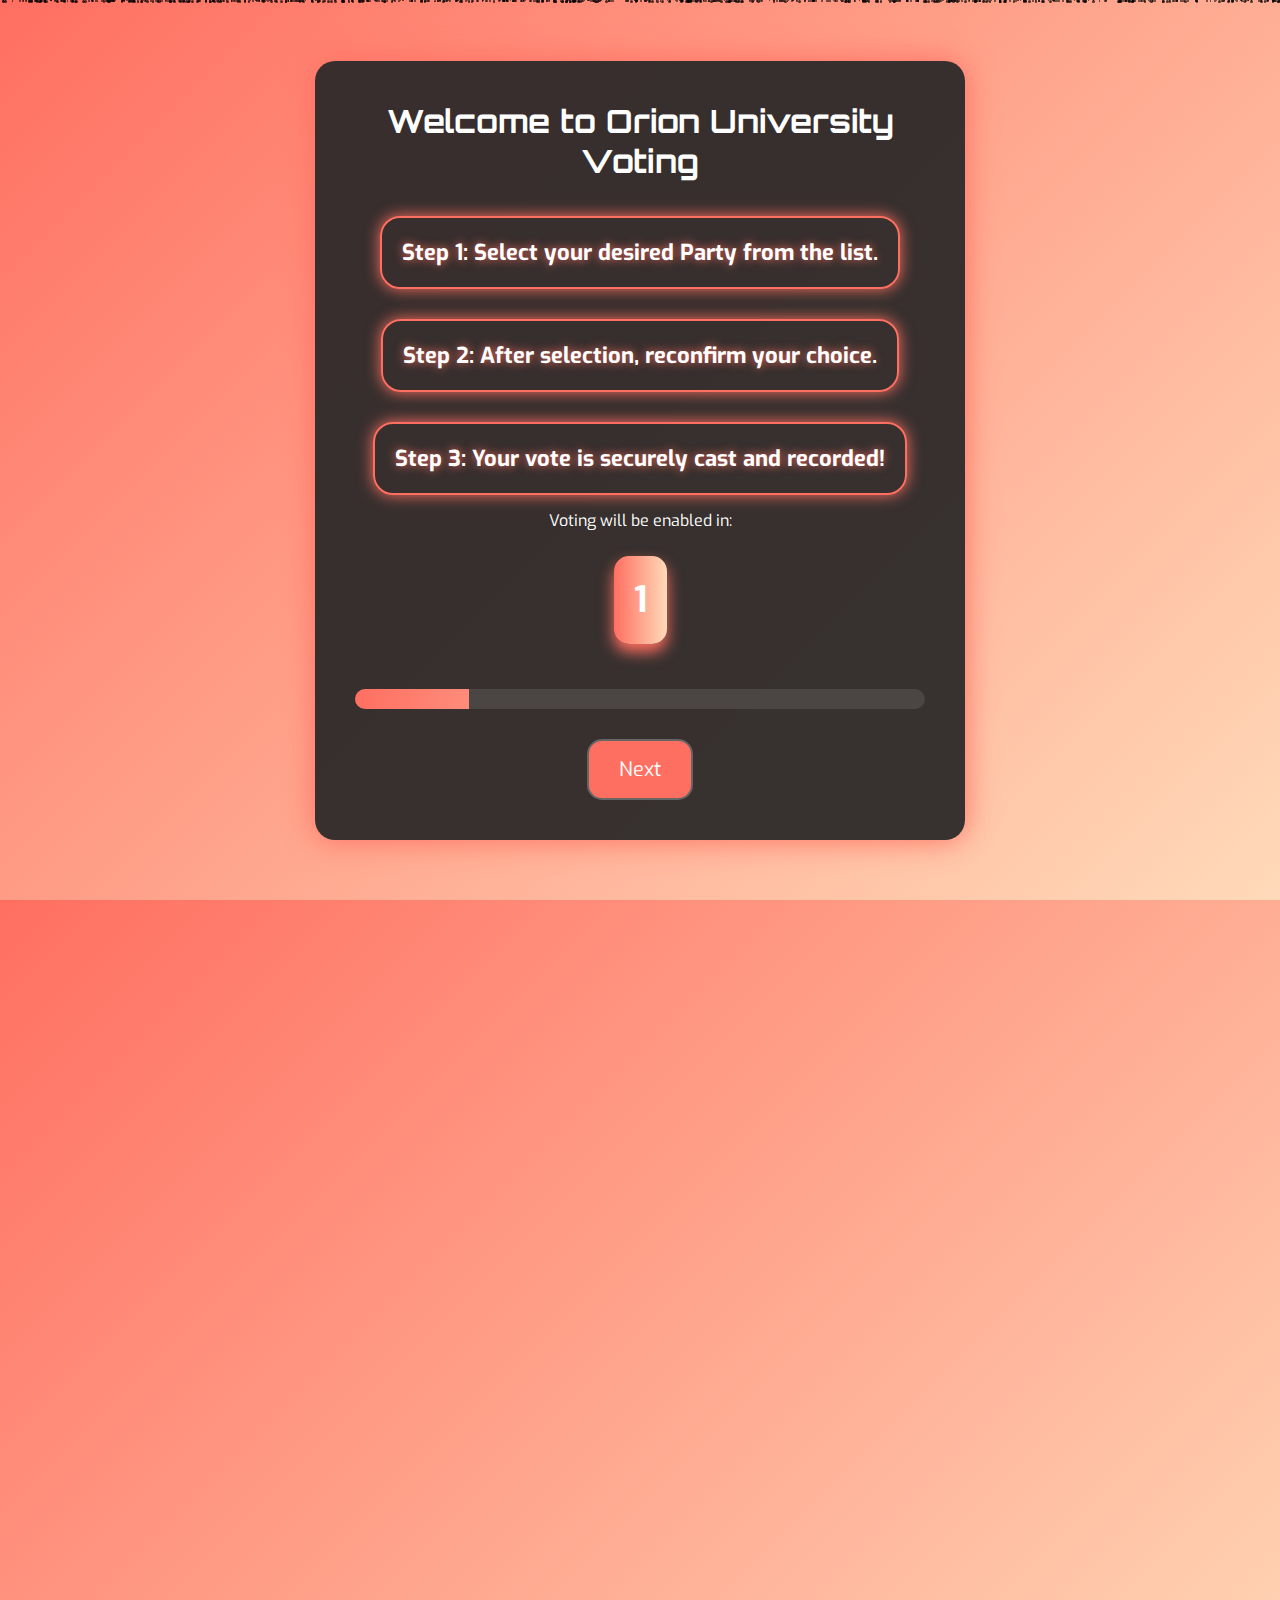
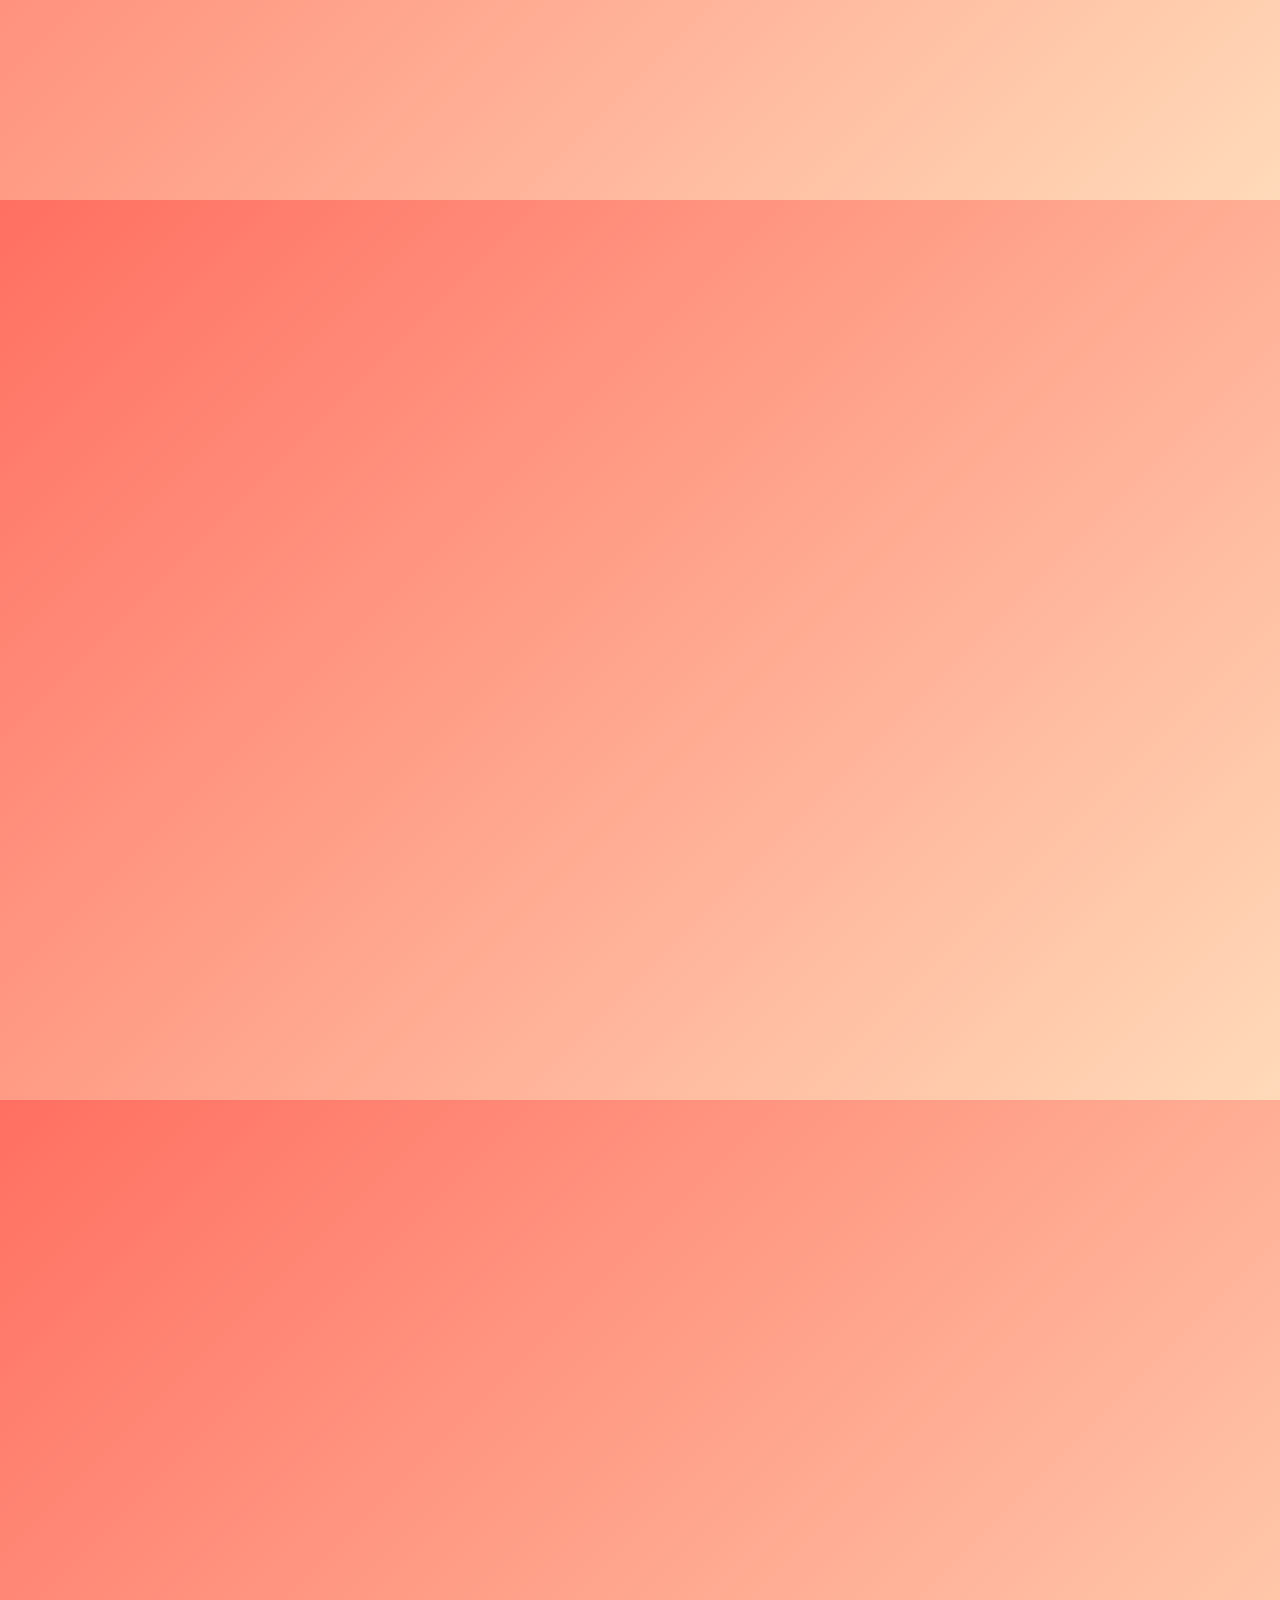
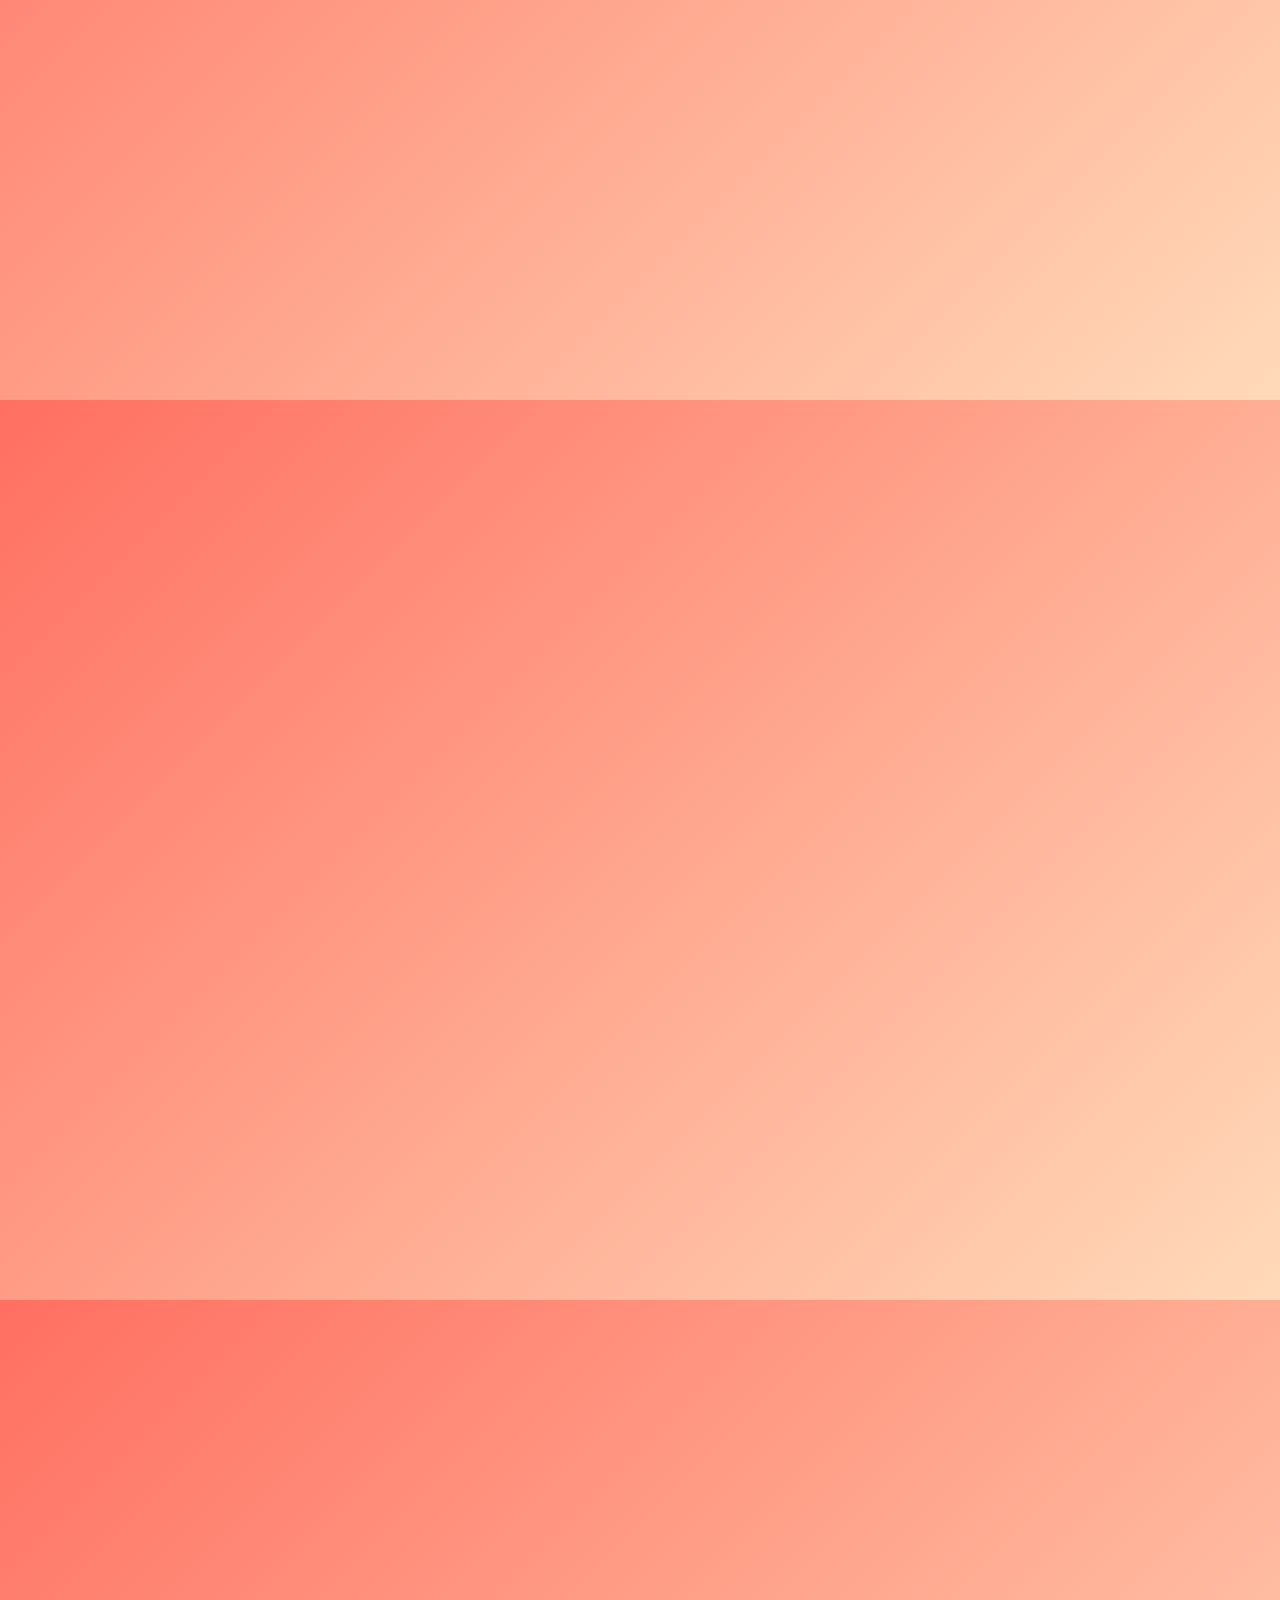
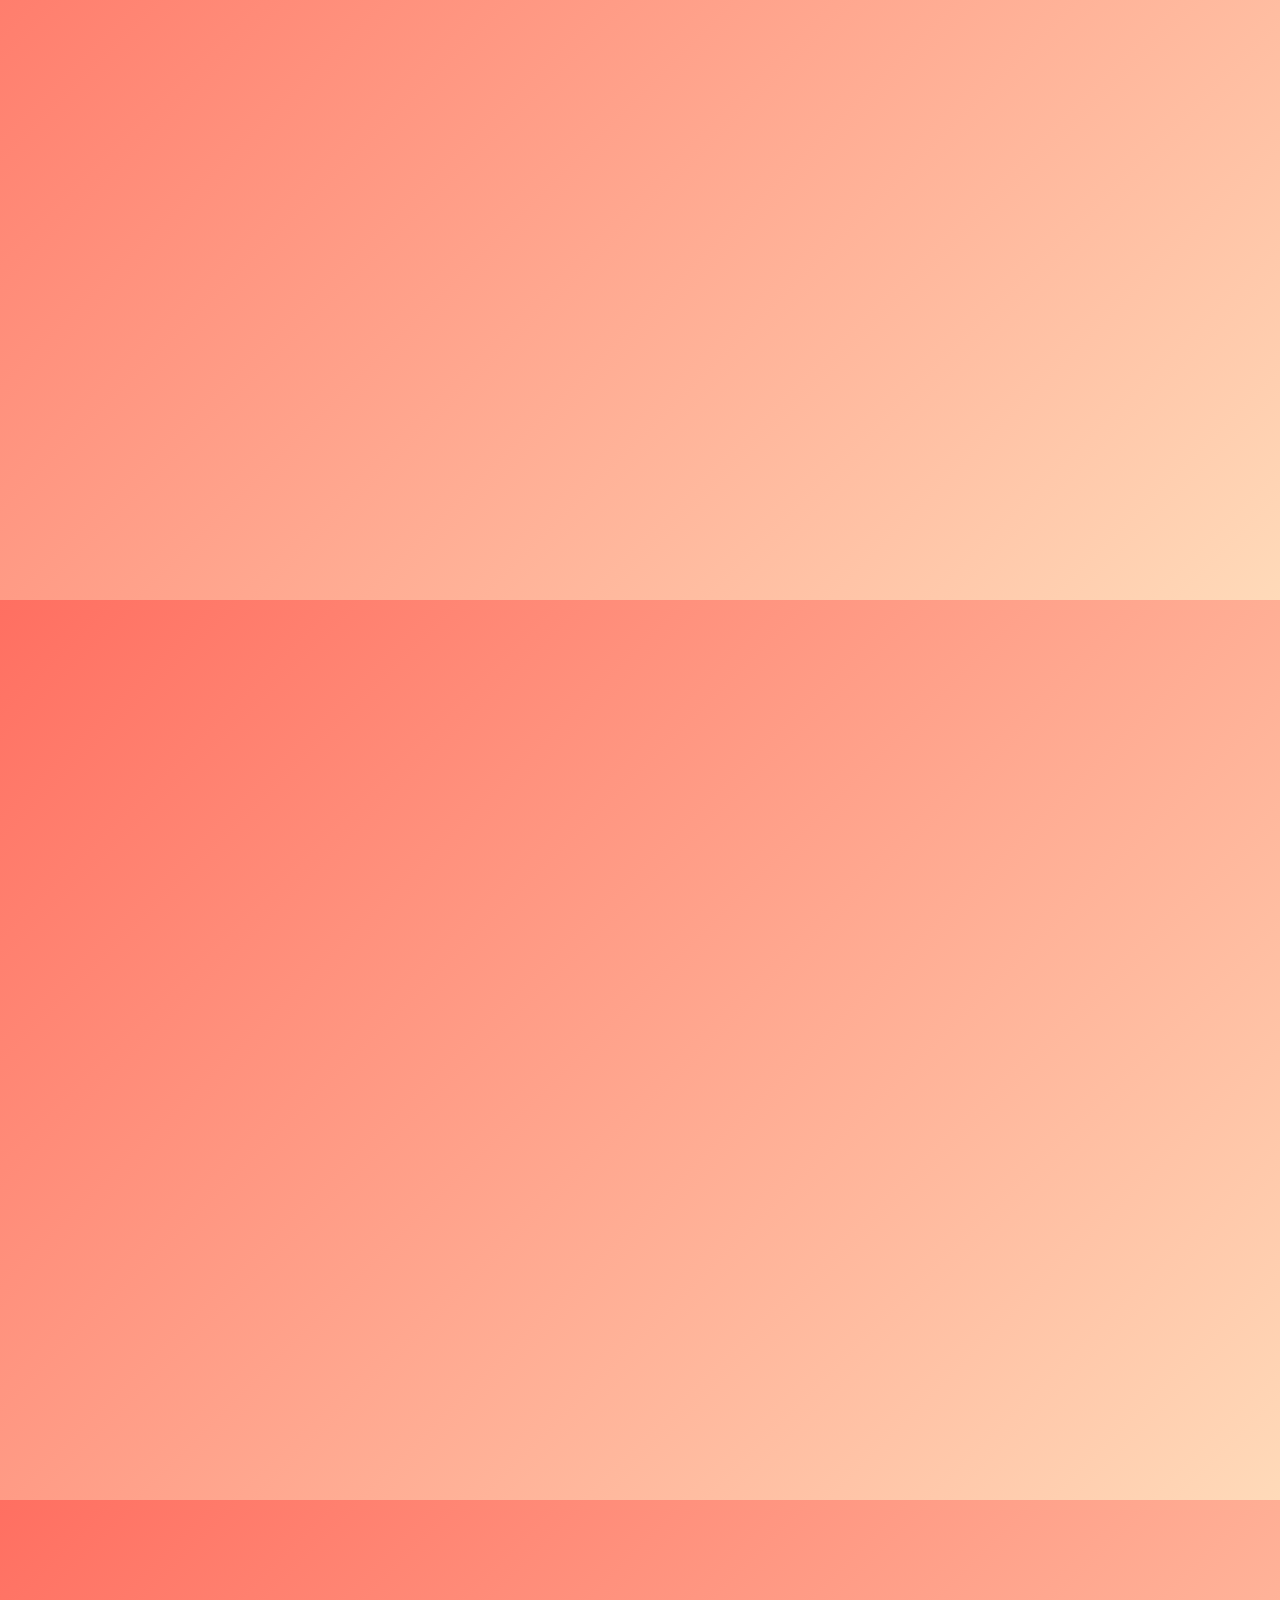
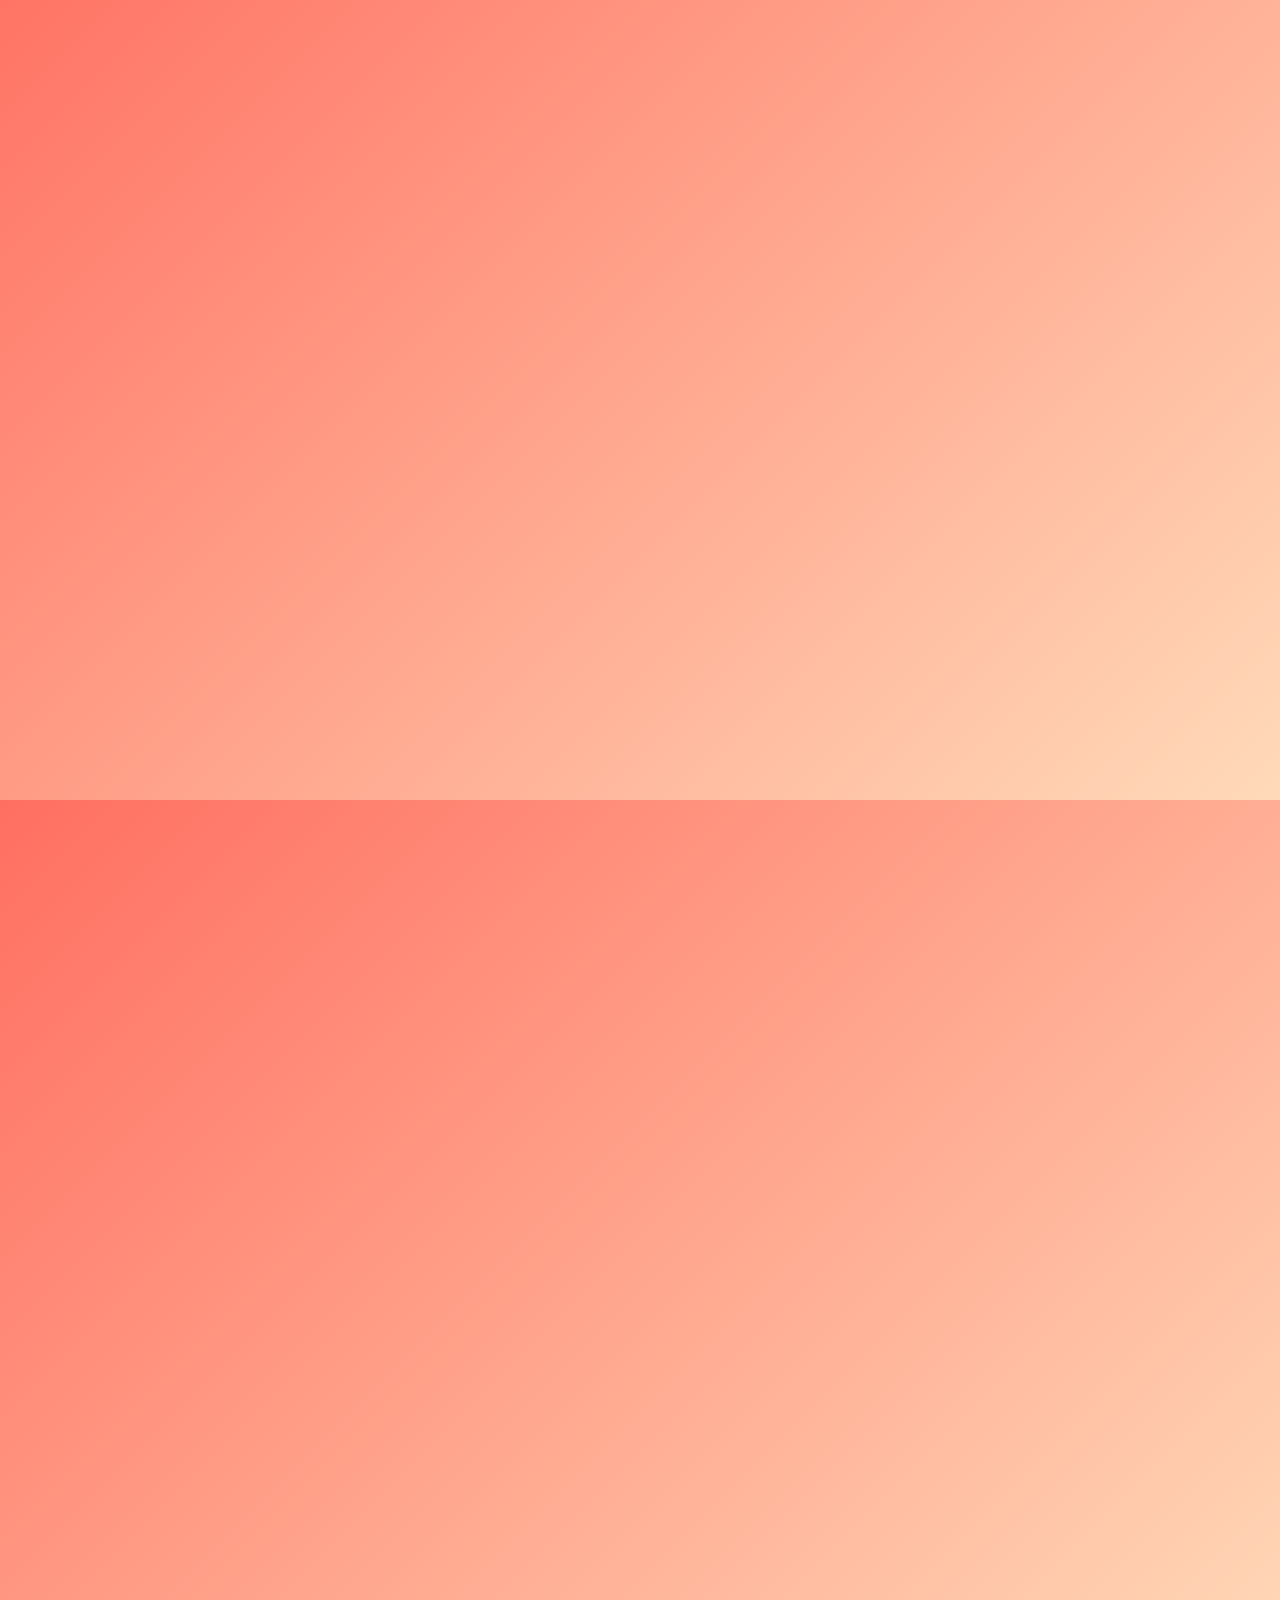
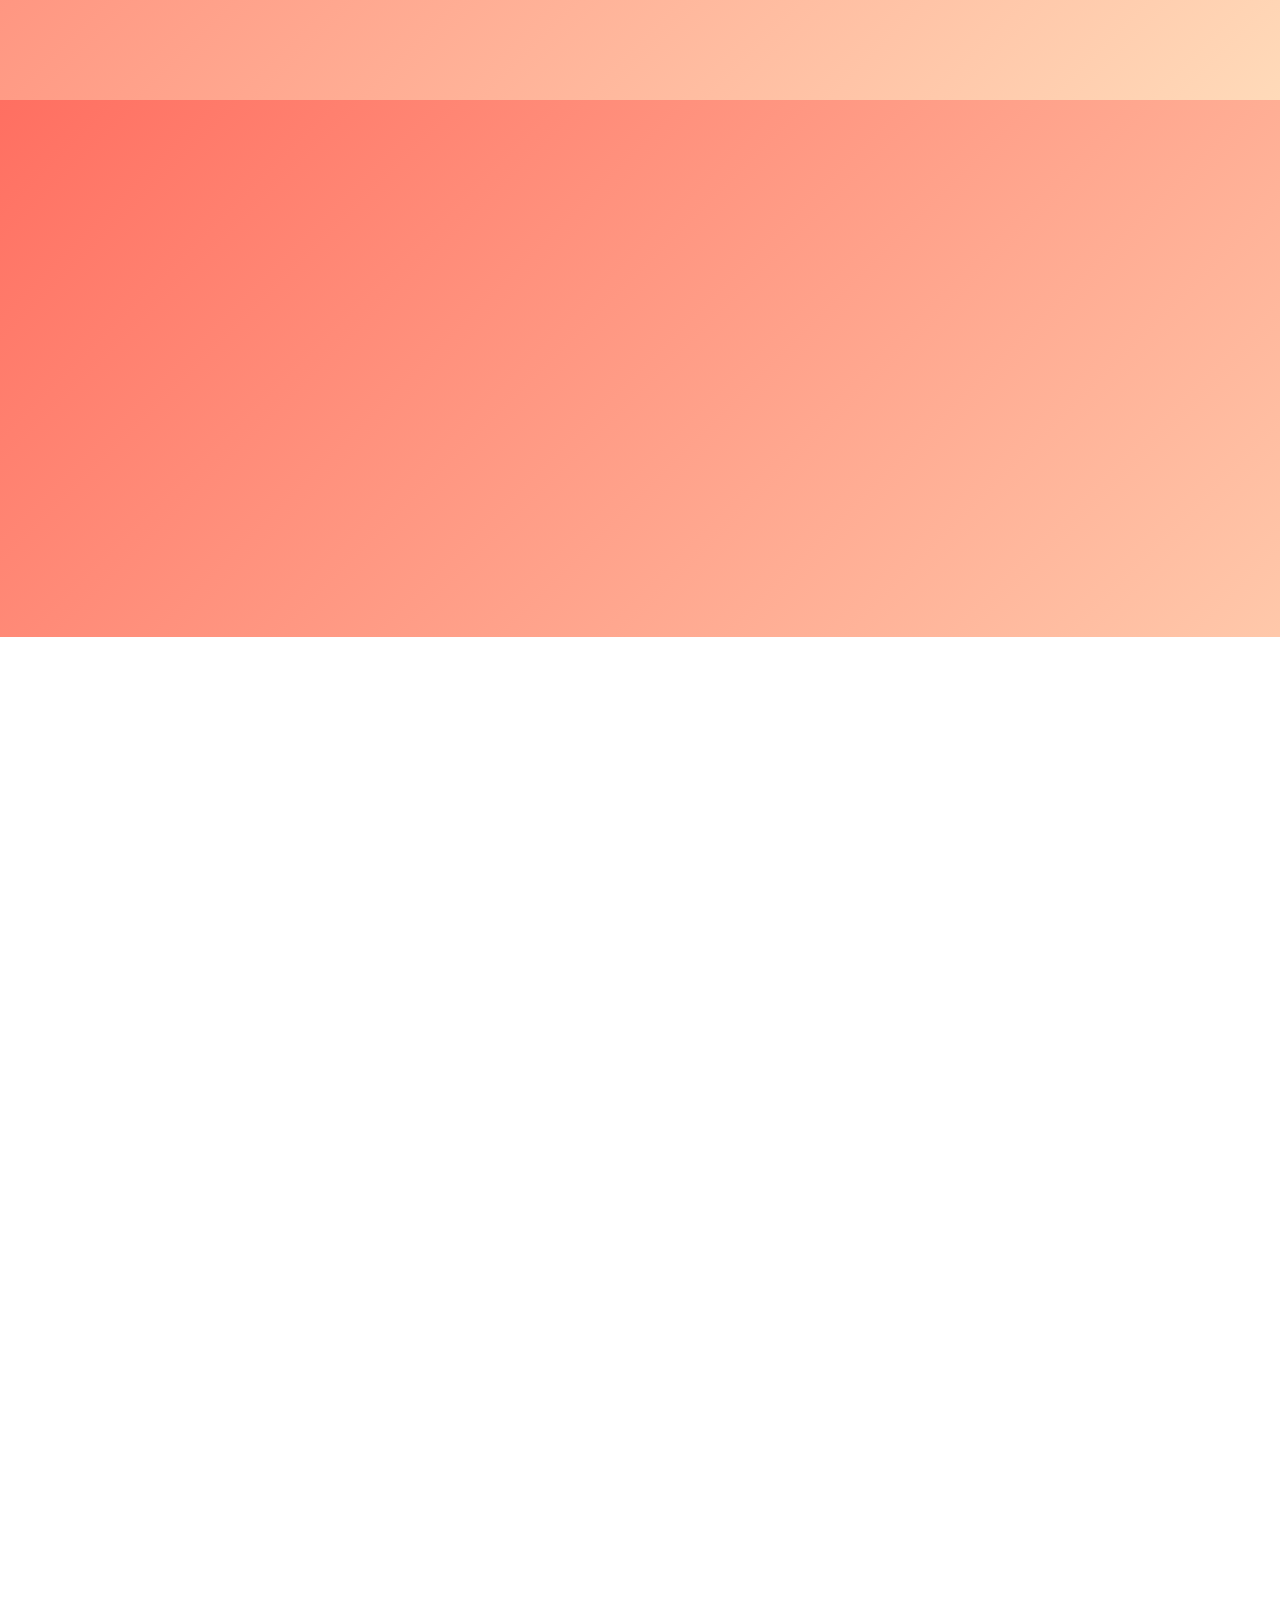
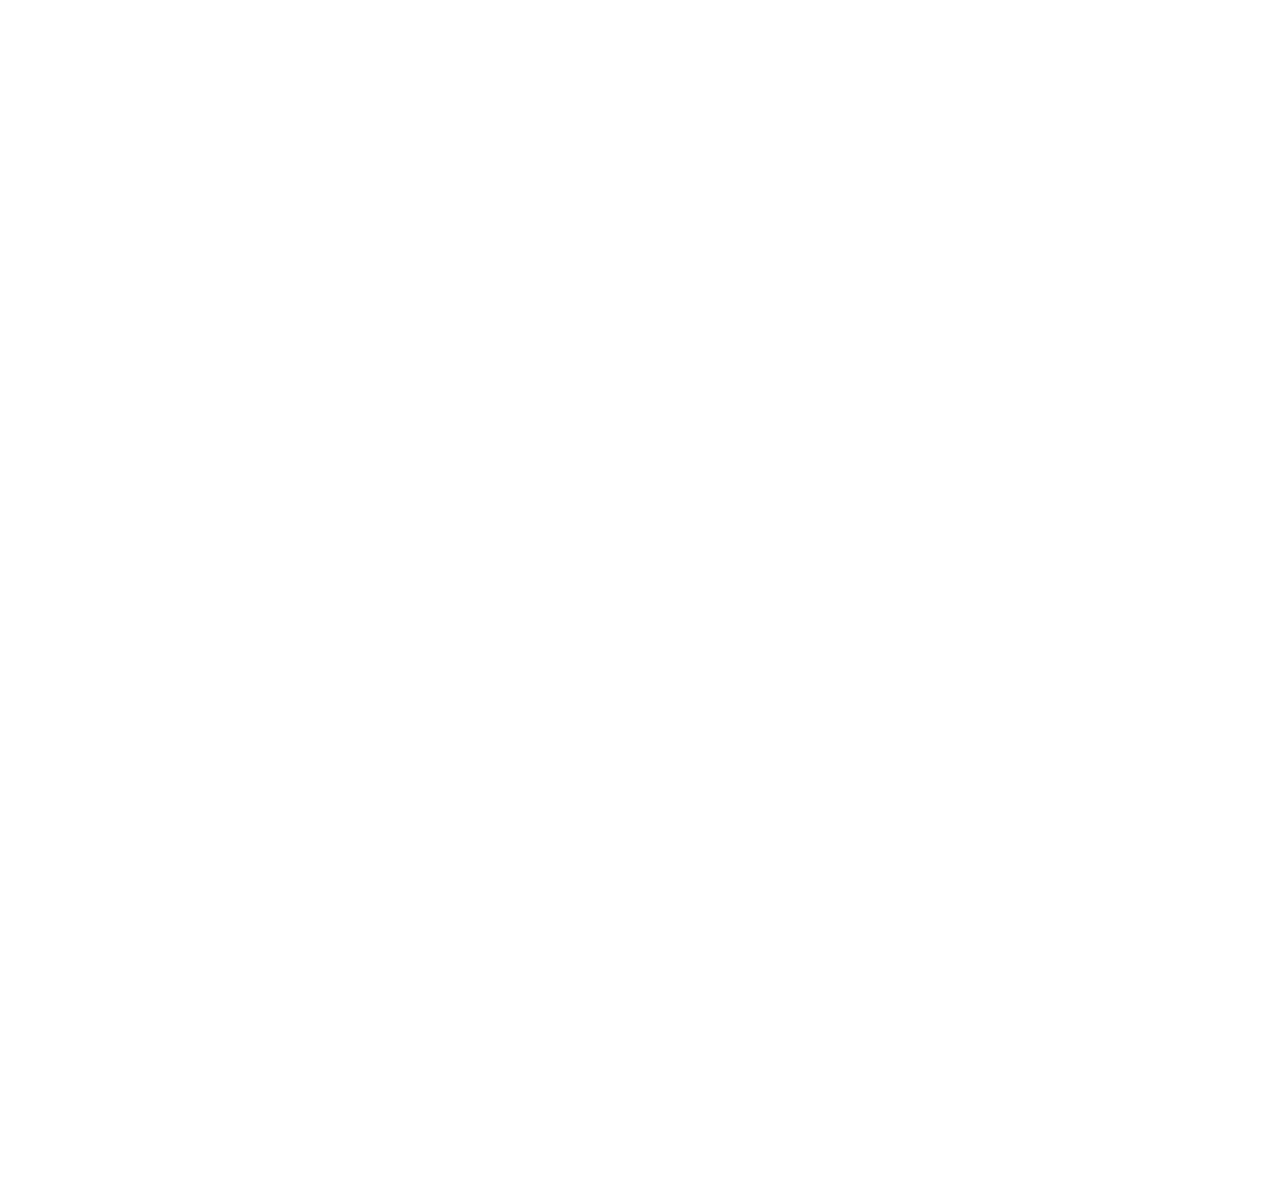
<file: instructions.html>
<!DOCTYPE html>
<html lang="en">
<head>
    <meta charset="UTF-8">
    <meta name="viewport" content="width=device-width, initial-scale=1.0">
    <title>Orion University Voting System</title>
    <style>
        @import url("https://fonts.googleapis.com/css2?family=Orbitron:wght@400;700&display=swap");
        @import url("https://fonts.googleapis.com/css2?family=Exo:wght@400;500;600;700&display=swap");

        :root {
            --text-light: #FFFFFF; /* White */
            --cyan-glow: #FF6F61 /* Light blue glow */
        }

        * {
            margin: 0;
            padding: 0;
            box-sizing: border-box;
        }
        h1{
            font-family: Orbitron, sans-serif;
            text-align: center;
        }

        body {
            font-family: Exo, sans-serif;
            text-align: center;
            margin: 0;
            overflow: hidden;
            display: flex;
            justify-content: center;
            align-items: center;
            height: 100vh;
            background: linear-gradient(135deg, #FF6F61, #FFDAB9); /* Gradient background */
            color: white;
            position: relative;
        }

        /* Particle Effect (CSS-based) */
        .particles {
            position: absolute;
            top: 0;
            left: 0;
            width: 1200%;
            height: 1200%;
            z-index: -1;
            overflow: hidden;
        }

        .particle {
            position: absolute;
            background: #000000; /* Cyan color to match original stars */
            border-radius: 150%;
            opacity: 0.7;
            animation: float 15s infinite linear;
        }

        @keyframes float {
            0% {
                transform: translateY(100vh);
            }
            100% {
                transform: translateY(-100vh);
            }
        }

        .box {
            background: rgba(44, 41, 41, 0.95); /* Semi-transparent dark blue */
            padding: 40px;
            border-radius: 20px;
            width: 650px;
            box-shadow: 0px 0px 30px rgba(255, 111, 97); /* Cyan glow */
            position: relative;
            z-index: 1;
            display: flex;
            flex-direction: column;
            align-items: center; /* Center children (including the button) */
        }

        h1 {
            color: white;
            margin-bottom: 20px;
        }

        .instruction {
            padding: 20px;
            border-radius: 20px;
            margin: 15px 0;
            font-size: 22px;
            font-weight: bold;
            color: white;
            text-shadow: 0px 0px 10px #FF6F61 ;/* Cyan text shadow */
            box-shadow: 0px 0px 15px rgba(255, 111, 97); /* Cyan glow */
            border: 2px solid rgba(255, 111, 97); /* Cyan border */
        }

        #calendar-countdown {
            font-size: 36px;
            font-weight: bold;
            background: linear-gradient(to right, #FF6F61, #FFDAB9); /* Match background gradient */
            color: white;
            padding: 20px;
            display: inline-block;
            border-radius: 15px;
            box-shadow: 0px 8px 15px rgba(255, 111, 97);
            position: relative;
            margin: 25px 0;
        }

        #progress-container {
            width: 100%;
            height: 20px;
            background-color: rgba(255, 255, 255, 0.1); /* Slightly more transparent to blend with background */
            border-radius: 10px;
            overflow: hidden;
            margin-top: 20px;
        }

        #progress-bar {
            width: 100%;
            height: 100%;
            background: linear-gradient(to right, #FF6F61, #FF8C7A); /* Gradient from background color to a slightly darker shade */
            transform: scaleX(1);
            transform-origin: left;
            transition: transform 1s linear;
        }

        #nextButton {
            display: flex;
            align-items: center;
            justify-content: center; /* Center the text */
            gap: 8px;
            padding: 15px 30px;
            font-size: 20px;
            cursor: pointer;
            color: #000000; /* Black text */
            border: 2px solid #ffffff; /* Black border */
            background: linear-gradient(135deg, #FF6F61, #FFDAB9);
            font-family: "Exo", sans-serif;
            box-shadow: 0 0 5px var(rgb(255, 111, 97)); /* Cyan glow */
            border-radius: 15px;
            transition: 0.3s;
            margin-top: 30px;
        }

        #nextButton:disabled {
            background: rgba(255, 111, 97); /* Semi-transparent gray background */
            color: #ffffff; /* Darker gray text for disabled state */
            border-color: #666666; /* Darker gray border */
            cursor: not-allowed;
            box-shadow: none;
        }

        #nextButton:not(:disabled):hover {
            background: #000000; /* Black background on hover */
            color: var(--text-light); /* White text on hover */
            box-shadow: 0 0 15px rgba(39, 3, 242, 0.5); /* Stronger glow on hover */
        }
    </style>
</head>
<body>
    <!-- Particles Container -->
    <div class="particles" id="particles"></div>

    <div class="box">
        <h1>Welcome to Orion University Voting</h1>
        <div class="instruction">Step 1: Select your desired Party from the list.</div>
        <div class="instruction">Step 2: After selection, reconfirm your choice.</div>
        <div class="instruction">Step 3: Your vote is securely cast and recorded!</div>
        
        <p>Voting will be enabled in:</p>
        <div id="calendar-countdown">5</div>

        <div id="progress-container">
            <div id="progress-bar"></div>
        </div>
        
        <button id="nextButton" onclick="goToVotingPage()" disabled>Next</button>
    </div>

    <script>
        // Redirect to Voting Page
        function goToVotingPage() {
            window.location.href = "voting.html";
        }

        // Countdown Timer and Progress Bar
        document.addEventListener("DOMContentLoaded", function () {
            let countdown = 5;
            const countdownElement = document.getElementById("calendar-countdown");
            const progressBar = document.getElementById("progress-bar");
            const nextButton = document.getElementById("nextButton");

            function updateCountdown() {
                countdownElement.textContent = countdown;
                progressBar.style.transform = `scaleX(${countdown / 5})`;

                if (countdown > 0) {
                    countdown--;
                    setTimeout(updateCountdown, 1000);
                } else {
                    nextButton.removeAttribute("disabled"); // Enable button after countdown ends
                }
            }

            if (countdownElement && progressBar && nextButton) {
                updateCountdown(); // Start countdown if elements exist
            }
        });

        // CSS-based Particle Effect
        const particlesContainer = document.getElementById('particles');
        const particleCount = 800; // Match original star count

        for (let i = 0; i < particleCount; i++) {
            const particle = document.createElement('div');
            particle.className = 'particle';
            particle.style.width = `${Math.random() * 2 + 1}px`; // Random size between 1px and 3px
            particle.style.height = particle.style.width;
            particle.style.left = `${Math.random() * 100}vw`; // Random horizontal position
            particle.style.animationDuration = `${Math.random() * 10 + 5}s`; // Random duration between 5s and 15s
            particle.style.animationDelay = `${Math.random() * 5}s`; // Random delay
            particlesContainer.appendChild(particle);
        }
    </script>
</body>
</html>
</file>
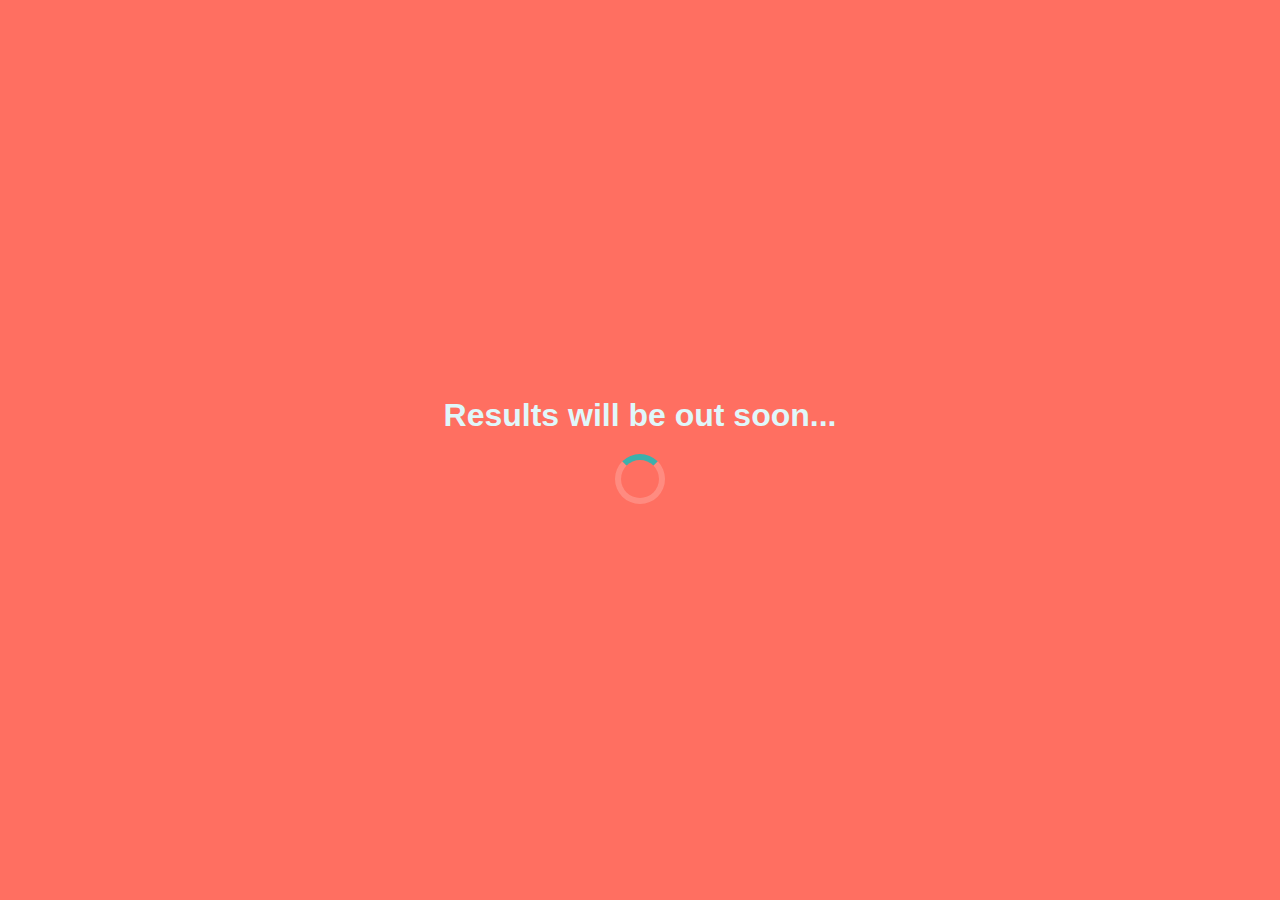
<file: notif.html>
<!DOCTYPE html>
<html lang="en">
<head>
    <meta charset="UTF-8">
    <meta name="viewport" content="width=device-width, initial-scale=1.0">
    <title>Results</title>
    <style>
        * { margin: 0; padding: 0; box-sizing: border-box; }
        body {
            background: #ff6f61;
            color: #e0f7fa;
            font-family: Arial, sans-serif;
            display: flex;
            justify-content: center;
            align-items: center;
            height: 100vh;
            text-align: center;
            flex-direction: column;
        }
        h1 {
            font-size: 32px;
            font-weight: bold;
            margin-bottom: 20px;
        }
        .loader {
            border: 6px solid rgba(255, 255, 255, 0.2);
            border-top: 6px solid #3cb0ac;
            border-radius: 50%;
            width: 50px;
            height: 50px;
            animation: spin 1s linear infinite;
        }
        @keyframes spin {
            0% { transform: rotate(0deg); }
            100% { transform: rotate(360deg); }
        }
    </style>
    <script>
        setTimeout(() => {
            window.location.href = "home.html#carousel-container";
        }, 5000);
    </script>
</head>
<body>
    <h1>Results will be out soon...</h1>
    <div class="loader"></div>
</body>
</html>
</file>
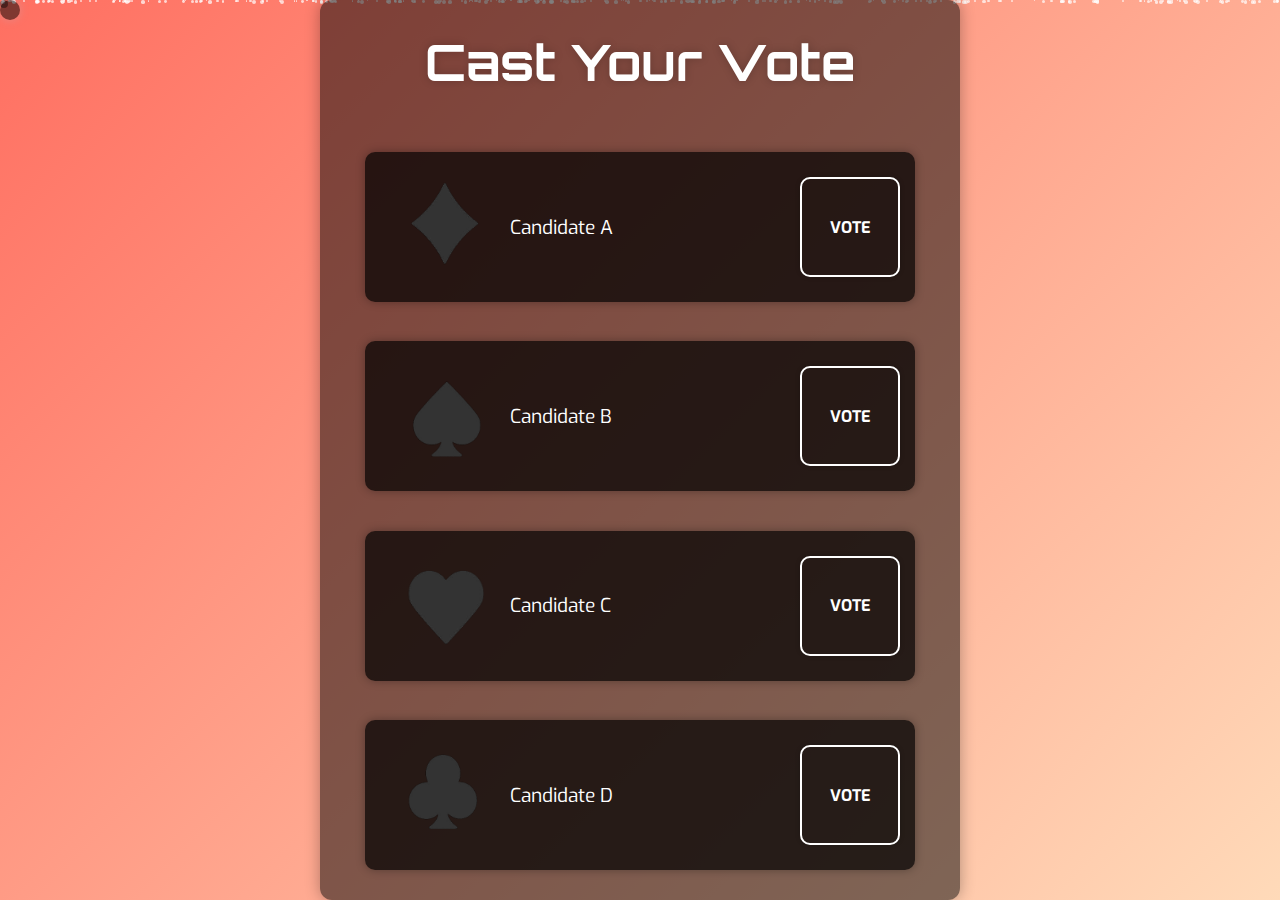
<file: voting.html>
<!DOCTYPE html>
<html lang="en">
<head>
    <meta charset="UTF-8">
    <meta name="viewport" content="width=device-width, initial-scale=1.0">
    <title>Blockchain Voting</title>
    <style>
        @import url("https://fonts.googleapis.com/css2?family=Exo:wght@400;500;600;700&display=swap");
        @import url("https://fonts.googleapis.com/css2?family=Orbitron:wght@400;700&display=swap");

        :root {
            --text-light: #FFFFFF; /* White */
            --header-button: #FFDAB9; /* Peachy-orange */
            --vote-button: #5fab6d; /* Green */
            --cyan-glow: rgba(163, 193, 218, 0.3); /* Light blue glow */
        }

        * {
            margin: 0;
            padding: 0;
            box-sizing: border-box;
        }

        body {
            background: linear-gradient(135deg, #FF6F61, #FFDAB9); /* Gradient background */
            overflow: hidden;
            color: var(--text-light);
            font-family: "Exo", sans-serif;
            text-align: center;
            cursor: none;
            position: relative;
            height: 100vh;
        }

        /* Particle Effect (CSS-based) */
        .particles {
            position: absolute;
            top: 0;
            left: 0;
            width: 100%;
            height: 100%;
            z-index: -1;
            overflow: hidden;
        }

        .particle {
            position: absolute;
            background: #FFFFFF;
            border-radius: 50%;
            opacity: 0.7;
            animation: float 15s infinite linear;
        }

        @keyframes float {
            0% {
                transform: translateY(100vh);
            }
            100% {
                transform: translateY(-100vh);
            }
        }

        /* Cursor Animation */
        .cursor {
            width: 20px;
            height: 20px;
            background: rgba(0, 0, 0, 0.5);
            border-radius: 50%;
            position: absolute;
            pointer-events: none;
            transition: all 0.2s ease-out;
            box-shadow: 0 0 10px var(--cyan-glow);
            z-index: 10001;
        }

        .cursor.hover {
            transform: scale(1.5);
        }

        .cursor-trail {
            position: fixed;
            width: 8px;
            height: 8px;
            background: rgba(0, 0, 0, 0.2);
            border-radius: 50%;
            pointer-events: none;
            z-index: 10000;
            transition: all 0.1s ease-out;
            opacity: 0;
        }

        /* Voting UI */
        .voting-container {
            position: absolute;
            top: 50%;
            left: 50%;
            transform: translate(-50%, -50%);
            background: rgba(0, 0, 0, 0.5); /* Dark semi-transparent background */
            padding: 20px;
            border-radius: 12px;
            box-shadow: 0 0 15px rgba(0, 0, 0, 0.3);
            width: 50%;
            min-width: 405px;
            height: 100%;
            display: flex;
            flex-wrap: wrap;
            justify-content: center;
            align-items: center;
            gap: 20px;
        }

        h2 {
            margin-bottom: 20px;
            color: var(--text-light);
            font-size: 50px;
            font-weight: bold;
            text-align: center;
            font-family: "Orbitron", sans-serif;
            text-shadow: 0 0 10px rgba(0, 0, 0, 0.2);
            width: 100%;
        }

        /* Candidate Div */
        .candidate {
            display: flex;
            align-items: center;
            justify-content: space-between;
            background: rgba(0, 0, 0, 0.7); /* Darker semi-transparent background */
            padding: 15px;
            border-radius: 10px;
            width: 550px;
            height: 150px;
            box-shadow: 0 0 10px rgba(0, 0, 0, 0.3);
            flex-shrink: 0;
        }

        .candidate img {
            width: 100px;
            height: 100px;
            border-radius: 50%;
            margin-right: 15px;
            margin-left: 15px;
        }

        .candidate span {
            color: var(--text-light);
            font-family: "Exo", sans-serif;
            font-size: 1.2rem;
        }

        .vote-button {
            width: 100px;
            height: 100px;
            background: transparent;
            color: var(--text-light);
            font-size: 16px;
            font-weight: bold;
            border: 2px solid var(--text-light);
            cursor: none;
            border-radius: 10px;
            display: flex;
            align-items: center;
            justify-content: center;
            transition: all 0.3s ease;
            font-family: "Exo", sans-serif;
            box-shadow: 0 0 5px rgba(0, 0, 0, 0.2);
        }

        .vote-button:hover {
            transform: scale(1.1);
            background: var(--vote-button);
            color: var(--text-light);
            box-shadow: 0 0 15px rgba(0, 0, 0, 0.3);
        }

        /* Modal Styles */
        .modal {
            display: none;
            position: fixed;
            z-index: 10000;
            left: 0;
            top: 0;
            width: 100%;
            height: 100%;
            background: rgba(0, 0, 0, 0.5);
        }

        .modal-content {
            background: rgba(0, 0, 0, 0.9);
            margin: 15% auto;
            padding: 20px;
            border-radius: 10px;
            width: 300px;
            text-align: center;
            color: var(--text-light);
            font-family: "Exo", sans-serif;
        }

        .modal-btn {
            padding: 10px 20px;
            margin: 10px;
            border: none;
            border-radius: 5px;
            cursor: none;
            font-family: "Exo", sans-serif;
        }

        .confirm {
            background: var(--vote-button);
            color: var(--text-light);
        }

        .cancel {
            background: transparent;
            color: var(--text-light);
            border: 2px solid var(--text-light);
        }
    </style>
</head>
<body>
    <!-- Particles Container -->
    <div class="particles" id="particles"></div>

    <!-- Modal -->
    <div id="voteModal" class="modal">
        <div class="modal-content">
            <p id="modal-text"></p>
            <button onclick="confirmVote()" class="modal-btn confirm">Confirm</button>
            <button onclick="closeModal()" class="modal-btn cancel">Cancel</button>
        </div>
    </div>
    
    <!-- Cursor Animation -->
    <div class="cursor" id="cursor"></div>

    <!-- Voting UI -->
    <div class="voting-container">
        <h2>Cast Your Vote</h2>

        <div class="candidate">
            <div style="display: flex; align-items: center;">
                <img class="imagess" src="diamond-Photoroom.png" alt="Candidate A">
                <span>Candidate A</span>
            </div>
            <div class="vote-button" onclick="vote('Candidate A')">VOTE</div>
        </div>
        <div class="candidate">
            <div style="display: flex; align-items: center;">
                <img class="imagess" src="spade-Photoroom.png" alt="Candidate B">
                <span>Candidate B</span>
            </div>
            <div class="vote-button" onclick="vote('Candidate B')">VOTE</div>
        </div>
        <div class="candidate">
            <div style="display: flex; align-items: center;">
                <img class="imagess" src="heart-Photoroom.png" alt="Candidate C">
                <span>Candidate C</span>
            </div>
            <div class="vote-button" onclick="vote('Candidate C')">VOTE</div>
        </div>
        <div class="candidate">
            <div style="display: flex; align-items: center;">
                <img class="imagess" src="clover-Photoroom.png" alt="Candidate D">
                <span>Candidate D</span>
            </div>
            <div class="vote-button" onclick="vote('Candidate D')">VOTE</div>
        </div>
    </div>

    <script>
        // Voting System
        function vote(candidate) {
            document.getElementById("modal-text").innerText = `Are you sure you want to vote for ${candidate}?`;
            document.getElementById("voteModal").style.display = "block";
            window.selectedCandidate = candidate;
        }

        function confirmVote() {
            const candidate = window.selectedCandidate;
            if (candidate) {
                let voteCounts = JSON.parse(localStorage.getItem("voteCounts")) || {
                    CandidateA: 0,
                    CandidateB: 0,
                    CandidateC: 0,
                    CandidateD: 0
                };

                let key = candidate.replace(/\s+/g, '');
                if (voteCounts[key] !== undefined) {
                    voteCounts[key]++;
                }

                localStorage.setItem("voteCounts", JSON.stringify(voteCounts));
                window.location.href = "notif.html";
            }
        }

        function closeModal() {
            document.getElementById("voteModal").style.display = "none";
        }

        // Cursor Animation with Trail
        const cursor = document.getElementById('cursor');
        const trails = [];
        const maxTrails = 10;

        for (let i = 0; i < maxTrails; i++) {
            const trail = document.createElement('div');
            trail.className = 'cursor-trail';
            document.body.appendChild(trail);
            trails.push(trail);
        }

        let mouseX = 0, mouseY = 0;
        document.addEventListener('mousemove', (e) => {
            mouseX = e.clientX - 10;
            mouseY = e.clientY - 10;
        });

        function updateCursor() {
            const currentX = parseFloat(cursor.style.left || 0);
            const currentY = parseFloat(cursor.style.top || 0);
            const newX = currentX + (mouseX - currentX) * 0.5;
            const newY = currentY + (mouseY - currentY) * 0.5;
            
            cursor.style.left = `${newX}px`;
            cursor.style.top = `${newY}px`;

            trails.forEach((trail, index) => {
                const prevTrail = index === 0 ? cursor : trails[index - 1];
                const trailX = parseFloat(prevTrail.style.left || newX);
                const trailY = parseFloat(prevTrail.style.top || newY);
                trail.style.left = `${trailX}px`;
                trail.style.top = `${trailY}px`;
                trail.style.opacity = (1 - (index / maxTrails)) * 0.5;
            });

            requestAnimationFrame(updateCursor);
        }
        requestAnimationFrame(updateCursor);

        const buttons = document.querySelectorAll('.vote-button, .modal-btn');
        buttons.forEach(button => {
            button.addEventListener('mouseenter', () => {
                cursor.classList.add('hover');
            });
            button.addEventListener('mouseleave', () => {
                cursor.classList.remove('hover');
            });
        });

        // CSS-based Particle Effect
        const particlesContainer = document.getElementById('particles');
        const particleCount = 300;

        for (let i = 0; i < particleCount; i++) {
            const particle = document.createElement('div');
            particle.className = 'particle';
            particle.style.width = `${Math.random() * 3 + 1}px`;
            particle.style.height = particle.style.width;
            particle.style.left = `${Math.random() * 100}vw`;
            particle.style.animationDuration = `${Math.random() * 10 + 5}s`;
            particle.style.animationDelay = `${Math.random() * 5}s`;
            particlesContainer.appendChild(particle);
        }
    </script>
</body>
</html>
</file>
